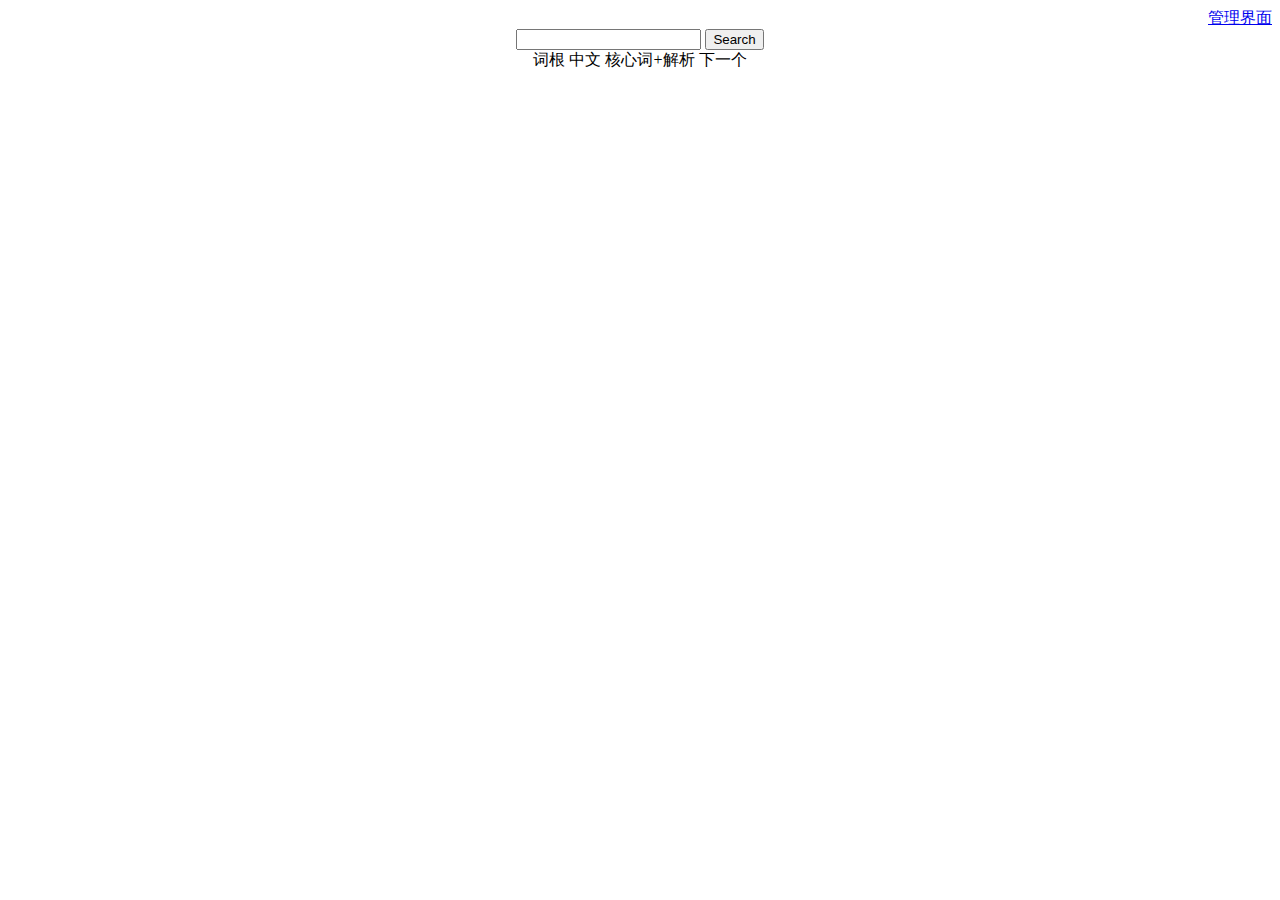
<file: 词汇/english/src/main/resources/templates/index.html>
<!DOCTYPE html>
<html xmlns:th="http://www.thymeleaf.org">
<head>
    <title>词汇</title>
    <link th:href="@{/css/main.css}" rel="stylesheet"/>
    <link th:href="@{/webjars/bootstrap/3.3.7/css/bootstrap.min.css}" rel="stylesheet"/>
</head>
<body>
<div align="center">
    <div align="right">
        <a href="javascript:open('/admin')">管理界面</a>
    </div>
    <div align="center">
        <input type="text" id="searchWord" class='input-medium'>
        <button type='button' class='btn btn-default' id="search" >Search</button>
    </div>
    <div id="headDiv" align="center">
        <span id="rootSpan">词根</span>
        <span id="chineseSpan">中文</span>
        <span id="coreWordSpan">核心词+解析</span>
        <span id="nextSpan">下一个</span>

    </div>
    <div id="word"></div>
    <div id="root" class="wordExplain"></div>
    <div id="coreWord" class="wordExplain"></div>
    <div id="note" class="wordExplain"></div>
    <div id="chinese" class="wordExplain"></div>
    <div id="sentence" class="wordExplain"></div>
</div>
<div>
    <table class="table table-striped table-hover wordExplain" id="rootTable"  style="display: none">
        <thead  align="center">
        <tr>
            <td width="25%">word</td>
            <td>chinese</td>
        </tr>
        </thead>
        <tbody id="wordtbody" align="left">

        </tbody>
    </table>
</div>
</body>
<div th:include="/footer_js::footer"></div>
<script th:src="@{/js/word.js}"></script>
</html>
</file>
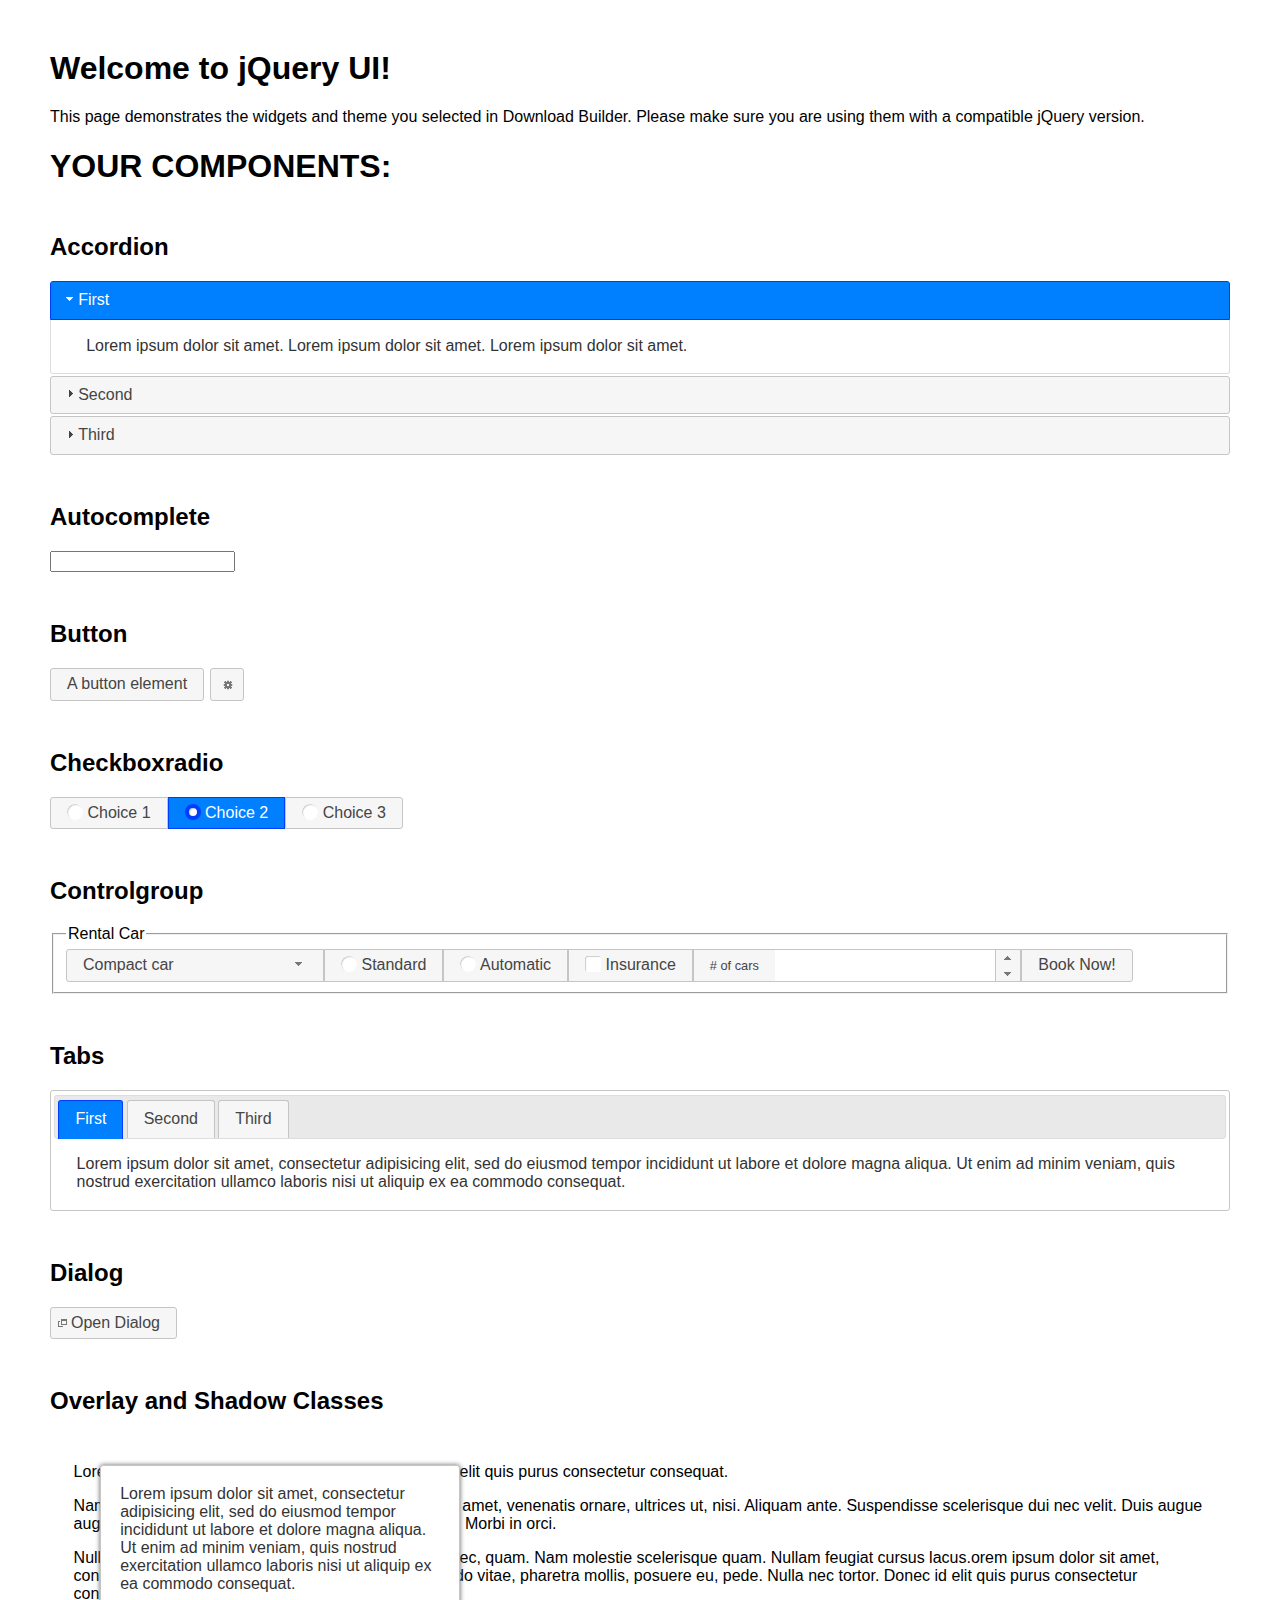
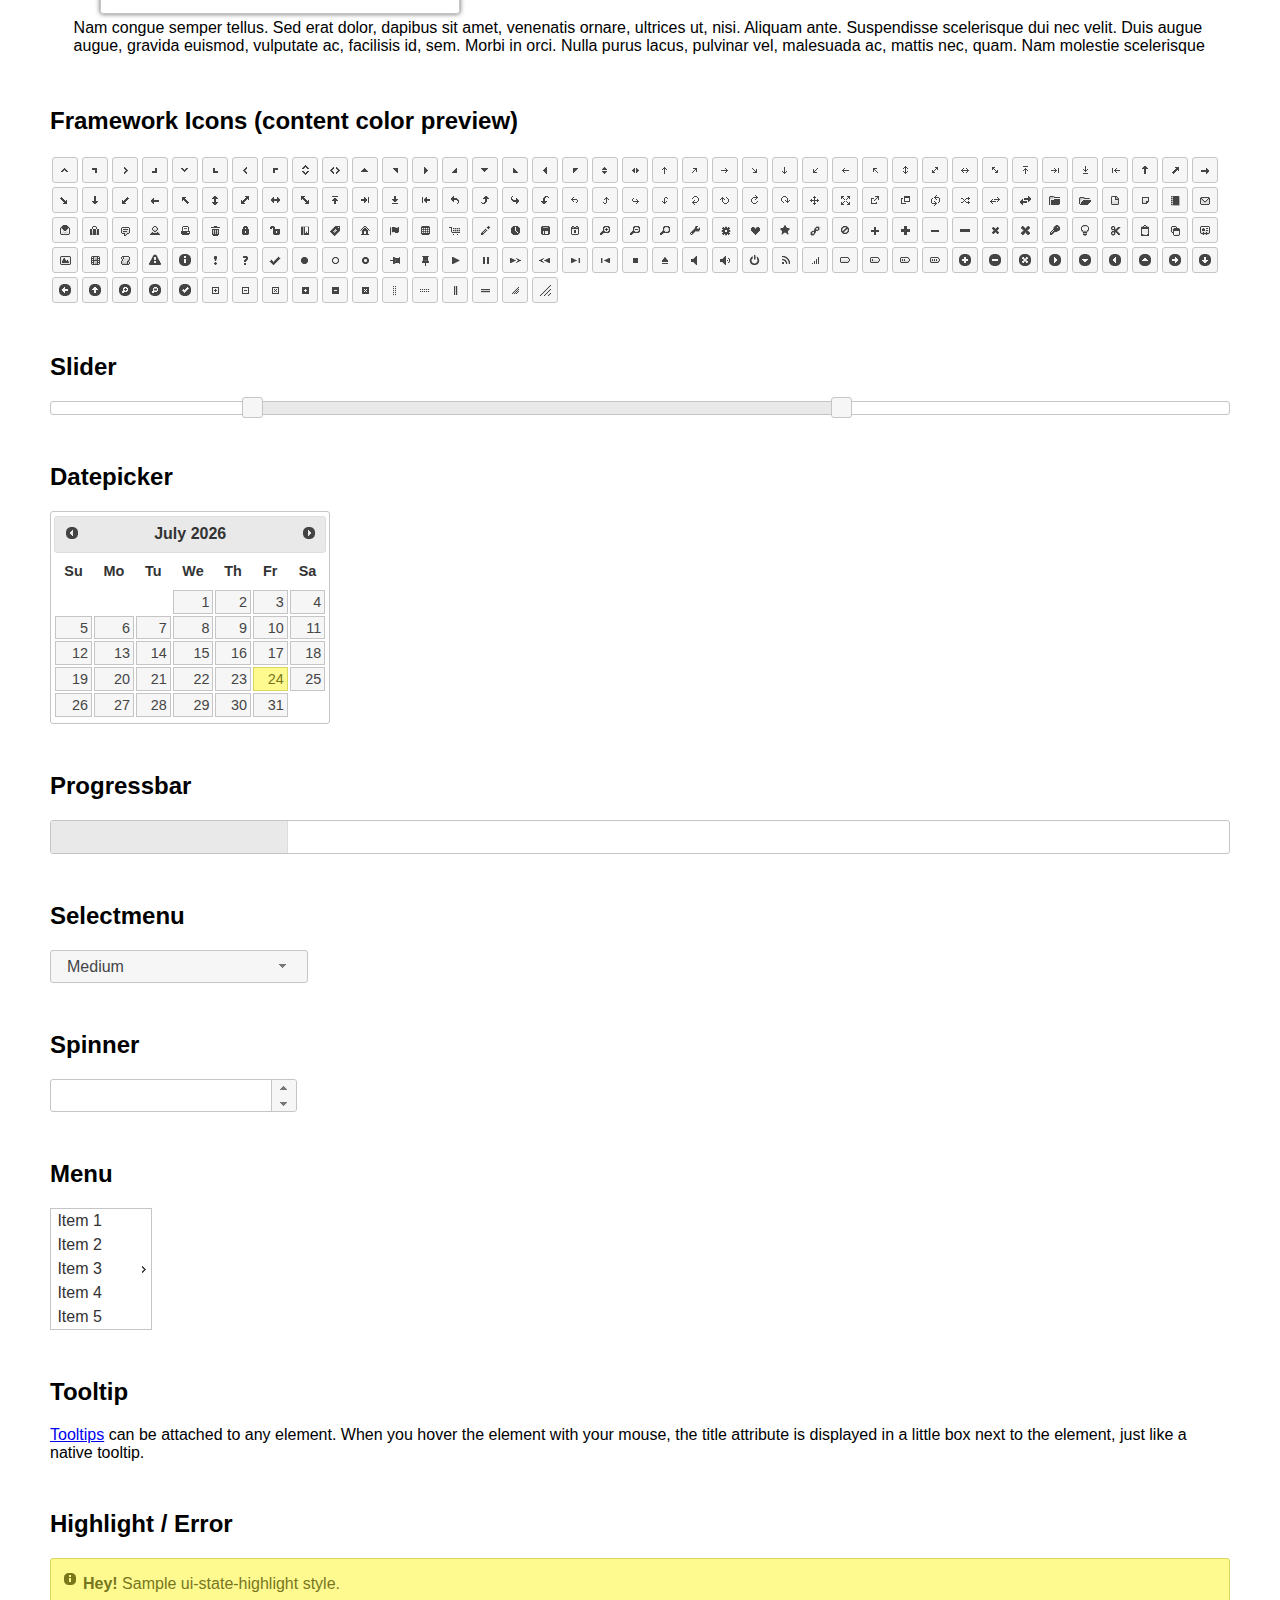
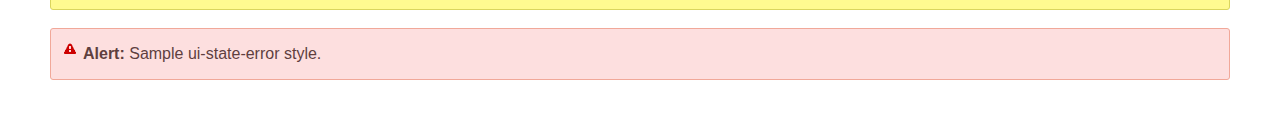
<file: 词汇/english/src/main/resources/static/js/jquery-ui-1.12.1/index.html>
<!doctype html>
<html lang="us">
<head>
	<meta charset="utf-8">
	<title>jQuery UI Example Page</title>
	<link href="jquery-ui.css" rel="stylesheet">
	<style>
	body{
		font-family: "Trebuchet MS", sans-serif;
		margin: 50px;
	}
	.demoHeaders {
		margin-top: 2em;
	}
	#dialog-link {
		padding: .4em 1em .4em 20px;
		text-decoration: none;
		position: relative;
	}
	#dialog-link span.ui-icon {
		margin: 0 5px 0 0;
		position: absolute;
		left: .2em;
		top: 50%;
		margin-top: -8px;
	}
	#icons {
		margin: 0;
		padding: 0;
	}
	#icons li {
		margin: 2px;
		position: relative;
		padding: 4px 0;
		cursor: pointer;
		float: left;
		list-style: none;
	}
	#icons span.ui-icon {
		float: left;
		margin: 0 4px;
	}
	.fakewindowcontain .ui-widget-overlay {
		position: absolute;
	}
	select {
		width: 200px;
	}
	</style>
</head>
<body>

<h1>Welcome to jQuery UI!</h1>

<div class="ui-widget">
	<p>This page demonstrates the widgets and theme you selected in Download Builder. Please make sure you are using them with a compatible jQuery version.</p>
</div>

<h1>YOUR COMPONENTS:</h1>


<!-- Accordion -->
<h2 class="demoHeaders">Accordion</h2>
<div id="accordion">
	<h3>First</h3>
	<div>Lorem ipsum dolor sit amet. Lorem ipsum dolor sit amet. Lorem ipsum dolor sit amet.</div>
	<h3>Second</h3>
	<div>Phasellus mattis tincidunt nibh.</div>
	<h3>Third</h3>
	<div>Nam dui erat, auctor a, dignissim quis.</div>
</div>



<!-- Autocomplete -->
<h2 class="demoHeaders">Autocomplete</h2>
<div>
	<input id="autocomplete" title="type &quot;a&quot;">
</div>



<!-- Button -->
<h2 class="demoHeaders">Button</h2>
<button id="button">A button element</button>
<button id="button-icon">An icon-only button</button>



<!-- Checkboxradio -->
<h2 class="demoHeaders">Checkboxradio</h2>
<form style="margin-top: 1em;">
	<div id="radioset">
		<input type="radio" id="radio1" name="radio"><label for="radio1">Choice 1</label>
		<input type="radio" id="radio2" name="radio" checked="checked"><label for="radio2">Choice 2</label>
		<input type="radio" id="radio3" name="radio"><label for="radio3">Choice 3</label>
	</div>
</form>



<!-- Controlgroup -->
<h2 class="demoHeaders">Controlgroup</h2>
<fieldset>
	<legend>Rental Car</legend>
	<div id="controlgroup">
		<select id="car-type">
			<option>Compact car</option>
			<option>Midsize car</option>
			<option>Full size car</option>
			<option>SUV</option>
			<option>Luxury</option>
			<option>Truck</option>
			<option>Van</option>
		</select>
		<label for="transmission-standard">Standard</label>
		<input type="radio" name="transmission" id="transmission-standard">
		<label for="transmission-automatic">Automatic</label>
		<input type="radio" name="transmission" id="transmission-automatic">
		<label for="insurance">Insurance</label>
		<input type="checkbox" name="insurance" id="insurance">
		<label for="horizontal-spinner" class="ui-controlgroup-label"># of cars</label>
		<input id="horizontal-spinner" class="ui-spinner-input">
		<button>Book Now!</button>
	</div>
</fieldset>



<!-- Tabs -->
<h2 class="demoHeaders">Tabs</h2>
<div id="tabs">
	<ul>
		<li><a href="#tabs-1">First</a></li>
		<li><a href="#tabs-2">Second</a></li>
		<li><a href="#tabs-3">Third</a></li>
	</ul>
	<div id="tabs-1">Lorem ipsum dolor sit amet, consectetur adipisicing elit, sed do eiusmod tempor incididunt ut labore et dolore magna aliqua. Ut enim ad minim veniam, quis nostrud exercitation ullamco laboris nisi ut aliquip ex ea commodo consequat.</div>
	<div id="tabs-2">Phasellus mattis tincidunt nibh. Cras orci urna, blandit id, pretium vel, aliquet ornare, felis. Maecenas scelerisque sem non nisl. Fusce sed lorem in enim dictum bibendum.</div>
	<div id="tabs-3">Nam dui erat, auctor a, dignissim quis, sollicitudin eu, felis. Pellentesque nisi urna, interdum eget, sagittis et, consequat vestibulum, lacus. Mauris porttitor ullamcorper augue.</div>
</div>



<h2 class="demoHeaders">Dialog</h2>
<p>
	<button id="dialog-link" class="ui-button ui-corner-all ui-widget">
		<span class="ui-icon ui-icon-newwin"></span>Open Dialog
	</button>
</p>

<h2 class="demoHeaders">Overlay and Shadow Classes</h2>
<div style="position: relative; width: 96%; height: 200px; padding:1% 2%; overflow:hidden;" class="fakewindowcontain">
	<p>Lorem ipsum dolor sit amet,  Nulla nec tortor. Donec id elit quis purus consectetur consequat. </p><p>Nam congue semper tellus. Sed erat dolor, dapibus sit amet, venenatis ornare, ultrices ut, nisi. Aliquam ante. Suspendisse scelerisque dui nec velit. Duis augue augue, gravida euismod, vulputate ac, facilisis id, sem. Morbi in orci. </p><p>Nulla purus lacus, pulvinar vel, malesuada ac, mattis nec, quam. Nam molestie scelerisque quam. Nullam feugiat cursus lacus.orem ipsum dolor sit amet, consectetur adipiscing elit. Donec libero risus, commodo vitae, pharetra mollis, posuere eu, pede. Nulla nec tortor. Donec id elit quis purus consectetur consequat. </p><p>Nam congue semper tellus. Sed erat dolor, dapibus sit amet, venenatis ornare, ultrices ut, nisi. Aliquam ante. Suspendisse scelerisque dui nec velit. Duis augue augue, gravida euismod, vulputate ac, facilisis id, sem. Morbi in orci. Nulla purus lacus, pulvinar vel, malesuada ac, mattis nec, quam. Nam molestie scelerisque quam. </p><p>Nullam feugiat cursus lacus.orem ipsum dolor sit amet, consectetur adipiscing elit. Donec libero risus, commodo vitae, pharetra mollis, posuere eu, pede. Nulla nec tortor. Donec id elit quis purus consectetur consequat. Nam congue semper tellus. Sed erat dolor, dapibus sit amet, venenatis ornare, ultrices ut, nisi. Aliquam ante. </p><p>Suspendisse scelerisque dui nec velit. Duis augue augue, gravida euismod, vulputate ac, facilisis id, sem. Morbi in orci. Nulla purus lacus, pulvinar vel, malesuada ac, mattis nec, quam. Nam molestie scelerisque quam. Nullam feugiat cursus lacus.orem ipsum dolor sit amet, consectetur adipiscing elit. Donec libero risus, commodo vitae, pharetra mollis, posuere eu, pede. Nulla nec tortor. Donec id elit quis purus consectetur consequat. Nam congue semper tellus. Sed erat dolor, dapibus sit amet, venenatis ornare, ultrices ut, nisi. </p>

	<!-- ui-dialog -->
	<div class="ui-widget-overlay ui-front"></div>
	<div style="position: absolute; width: 320px; left: 50px; top: 30px; padding: 1.2em" class="ui-widget ui-front ui-widget-content ui-corner-all ui-widget-shadow">
		Lorem ipsum dolor sit amet, consectetur adipisicing elit, sed do eiusmod tempor incididunt ut labore et dolore magna aliqua. Ut enim ad minim veniam, quis nostrud exercitation ullamco laboris nisi ut aliquip ex ea commodo consequat.
	</div>

</div>

<!-- ui-dialog -->
<div id="dialog" title="Dialog Title">
	<p>Lorem ipsum dolor sit amet, consectetur adipisicing elit, sed do eiusmod tempor incididunt ut labore et dolore magna aliqua. Ut enim ad minim veniam, quis nostrud exercitation ullamco laboris nisi ut aliquip ex ea commodo consequat.</p>
</div>



<h2 class="demoHeaders">Framework Icons (content color preview)</h2>
<ul id="icons" class="ui-widget ui-helper-clearfix">
	<li class="ui-state-default ui-corner-all" title=".ui-icon-caret-1-n"><span class="ui-icon ui-icon-caret-1-n"></span></li>
	<li class="ui-state-default ui-corner-all" title=".ui-icon-caret-1-ne"><span class="ui-icon ui-icon-caret-1-ne"></span></li>
	<li class="ui-state-default ui-corner-all" title=".ui-icon-caret-1-e"><span class="ui-icon ui-icon-caret-1-e"></span></li>
	<li class="ui-state-default ui-corner-all" title=".ui-icon-caret-1-se"><span class="ui-icon ui-icon-caret-1-se"></span></li>
	<li class="ui-state-default ui-corner-all" title=".ui-icon-caret-1-s"><span class="ui-icon ui-icon-caret-1-s"></span></li>
	<li class="ui-state-default ui-corner-all" title=".ui-icon-caret-1-sw"><span class="ui-icon ui-icon-caret-1-sw"></span></li>
	<li class="ui-state-default ui-corner-all" title=".ui-icon-caret-1-w"><span class="ui-icon ui-icon-caret-1-w"></span></li>
	<li class="ui-state-default ui-corner-all" title=".ui-icon-caret-1-nw"><span class="ui-icon ui-icon-caret-1-nw"></span></li>
	<li class="ui-state-default ui-corner-all" title=".ui-icon-caret-2-n-s"><span class="ui-icon ui-icon-caret-2-n-s"></span></li>
	<li class="ui-state-default ui-corner-all" title=".ui-icon-caret-2-e-w"><span class="ui-icon ui-icon-caret-2-e-w"></span></li>
	<li class="ui-state-default ui-corner-all" title=".ui-icon-triangle-1-n"><span class="ui-icon ui-icon-triangle-1-n"></span></li>
	<li class="ui-state-default ui-corner-all" title=".ui-icon-triangle-1-ne"><span class="ui-icon ui-icon-triangle-1-ne"></span></li>
	<li class="ui-state-default ui-corner-all" title=".ui-icon-triangle-1-e"><span class="ui-icon ui-icon-triangle-1-e"></span></li>
	<li class="ui-state-default ui-corner-all" title=".ui-icon-triangle-1-se"><span class="ui-icon ui-icon-triangle-1-se"></span></li>
	<li class="ui-state-default ui-corner-all" title=".ui-icon-triangle-1-s"><span class="ui-icon ui-icon-triangle-1-s"></span></li>
	<li class="ui-state-default ui-corner-all" title=".ui-icon-triangle-1-sw"><span class="ui-icon ui-icon-triangle-1-sw"></span></li>
	<li class="ui-state-default ui-corner-all" title=".ui-icon-triangle-1-w"><span class="ui-icon ui-icon-triangle-1-w"></span></li>
	<li class="ui-state-default ui-corner-all" title=".ui-icon-triangle-1-nw"><span class="ui-icon ui-icon-triangle-1-nw"></span></li>
	<li class="ui-state-default ui-corner-all" title=".ui-icon-triangle-2-n-s"><span class="ui-icon ui-icon-triangle-2-n-s"></span></li>
	<li class="ui-state-default ui-corner-all" title=".ui-icon-triangle-2-e-w"><span class="ui-icon ui-icon-triangle-2-e-w"></span></li>
	<li class="ui-state-default ui-corner-all" title=".ui-icon-arrow-1-n"><span class="ui-icon ui-icon-arrow-1-n"></span></li>
	<li class="ui-state-default ui-corner-all" title=".ui-icon-arrow-1-ne"><span class="ui-icon ui-icon-arrow-1-ne"></span></li>
	<li class="ui-state-default ui-corner-all" title=".ui-icon-arrow-1-e"><span class="ui-icon ui-icon-arrow-1-e"></span></li>
	<li class="ui-state-default ui-corner-all" title=".ui-icon-arrow-1-se"><span class="ui-icon ui-icon-arrow-1-se"></span></li>
	<li class="ui-state-default ui-corner-all" title=".ui-icon-arrow-1-s"><span class="ui-icon ui-icon-arrow-1-s"></span></li>
	<li class="ui-state-default ui-corner-all" title=".ui-icon-arrow-1-sw"><span class="ui-icon ui-icon-arrow-1-sw"></span></li>
	<li class="ui-state-default ui-corner-all" title=".ui-icon-arrow-1-w"><span class="ui-icon ui-icon-arrow-1-w"></span></li>
	<li class="ui-state-default ui-corner-all" title=".ui-icon-arrow-1-nw"><span class="ui-icon ui-icon-arrow-1-nw"></span></li>
	<li class="ui-state-default ui-corner-all" title=".ui-icon-arrow-2-n-s"><span class="ui-icon ui-icon-arrow-2-n-s"></span></li>
	<li class="ui-state-default ui-corner-all" title=".ui-icon-arrow-2-ne-sw"><span class="ui-icon ui-icon-arrow-2-ne-sw"></span></li>
	<li class="ui-state-default ui-corner-all" title=".ui-icon-arrow-2-e-w"><span class="ui-icon ui-icon-arrow-2-e-w"></span></li>
	<li class="ui-state-default ui-corner-all" title=".ui-icon-arrow-2-se-nw"><span class="ui-icon ui-icon-arrow-2-se-nw"></span></li>
	<li class="ui-state-default ui-corner-all" title=".ui-icon-arrowstop-1-n"><span class="ui-icon ui-icon-arrowstop-1-n"></span></li>
	<li class="ui-state-default ui-corner-all" title=".ui-icon-arrowstop-1-e"><span class="ui-icon ui-icon-arrowstop-1-e"></span></li>
	<li class="ui-state-default ui-corner-all" title=".ui-icon-arrowstop-1-s"><span class="ui-icon ui-icon-arrowstop-1-s"></span></li>
	<li class="ui-state-default ui-corner-all" title=".ui-icon-arrowstop-1-w"><span class="ui-icon ui-icon-arrowstop-1-w"></span></li>
	<li class="ui-state-default ui-corner-all" title=".ui-icon-arrowthick-1-n"><span class="ui-icon ui-icon-arrowthick-1-n"></span></li>
	<li class="ui-state-default ui-corner-all" title=".ui-icon-arrowthick-1-ne"><span class="ui-icon ui-icon-arrowthick-1-ne"></span></li>
	<li class="ui-state-default ui-corner-all" title=".ui-icon-arrowthick-1-e"><span class="ui-icon ui-icon-arrowthick-1-e"></span></li>
	<li class="ui-state-default ui-corner-all" title=".ui-icon-arrowthick-1-se"><span class="ui-icon ui-icon-arrowthick-1-se"></span></li>
	<li class="ui-state-default ui-corner-all" title=".ui-icon-arrowthick-1-s"><span class="ui-icon ui-icon-arrowthick-1-s"></span></li>
	<li class="ui-state-default ui-corner-all" title=".ui-icon-arrowthick-1-sw"><span class="ui-icon ui-icon-arrowthick-1-sw"></span></li>
	<li class="ui-state-default ui-corner-all" title=".ui-icon-arrowthick-1-w"><span class="ui-icon ui-icon-arrowthick-1-w"></span></li>
	<li class="ui-state-default ui-corner-all" title=".ui-icon-arrowthick-1-nw"><span class="ui-icon ui-icon-arrowthick-1-nw"></span></li>
	<li class="ui-state-default ui-corner-all" title=".ui-icon-arrowthick-2-n-s"><span class="ui-icon ui-icon-arrowthick-2-n-s"></span></li>
	<li class="ui-state-default ui-corner-all" title=".ui-icon-arrowthick-2-ne-sw"><span class="ui-icon ui-icon-arrowthick-2-ne-sw"></span></li>
	<li class="ui-state-default ui-corner-all" title=".ui-icon-arrowthick-2-e-w"><span class="ui-icon ui-icon-arrowthick-2-e-w"></span></li>
	<li class="ui-state-default ui-corner-all" title=".ui-icon-arrowthick-2-se-nw"><span class="ui-icon ui-icon-arrowthick-2-se-nw"></span></li>
	<li class="ui-state-default ui-corner-all" title=".ui-icon-arrowthickstop-1-n"><span class="ui-icon ui-icon-arrowthickstop-1-n"></span></li>
	<li class="ui-state-default ui-corner-all" title=".ui-icon-arrowthickstop-1-e"><span class="ui-icon ui-icon-arrowthickstop-1-e"></span></li>
	<li class="ui-state-default ui-corner-all" title=".ui-icon-arrowthickstop-1-s"><span class="ui-icon ui-icon-arrowthickstop-1-s"></span></li>
	<li class="ui-state-default ui-corner-all" title=".ui-icon-arrowthickstop-1-w"><span class="ui-icon ui-icon-arrowthickstop-1-w"></span></li>
	<li class="ui-state-default ui-corner-all" title=".ui-icon-arrowreturnthick-1-w"><span class="ui-icon ui-icon-arrowreturnthick-1-w"></span></li>
	<li class="ui-state-default ui-corner-all" title=".ui-icon-arrowreturnthick-1-n"><span class="ui-icon ui-icon-arrowreturnthick-1-n"></span></li>
	<li class="ui-state-default ui-corner-all" title=".ui-icon-arrowreturnthick-1-e"><span class="ui-icon ui-icon-arrowreturnthick-1-e"></span></li>
	<li class="ui-state-default ui-corner-all" title=".ui-icon-arrowreturnthick-1-s"><span class="ui-icon ui-icon-arrowreturnthick-1-s"></span></li>
	<li class="ui-state-default ui-corner-all" title=".ui-icon-arrowreturn-1-w"><span class="ui-icon ui-icon-arrowreturn-1-w"></span></li>
	<li class="ui-state-default ui-corner-all" title=".ui-icon-arrowreturn-1-n"><span class="ui-icon ui-icon-arrowreturn-1-n"></span></li>
	<li class="ui-state-default ui-corner-all" title=".ui-icon-arrowreturn-1-e"><span class="ui-icon ui-icon-arrowreturn-1-e"></span></li>
	<li class="ui-state-default ui-corner-all" title=".ui-icon-arrowreturn-1-s"><span class="ui-icon ui-icon-arrowreturn-1-s"></span></li>
	<li class="ui-state-default ui-corner-all" title=".ui-icon-arrowrefresh-1-w"><span class="ui-icon ui-icon-arrowrefresh-1-w"></span></li>
	<li class="ui-state-default ui-corner-all" title=".ui-icon-arrowrefresh-1-n"><span class="ui-icon ui-icon-arrowrefresh-1-n"></span></li>
	<li class="ui-state-default ui-corner-all" title=".ui-icon-arrowrefresh-1-e"><span class="ui-icon ui-icon-arrowrefresh-1-e"></span></li>
	<li class="ui-state-default ui-corner-all" title=".ui-icon-arrowrefresh-1-s"><span class="ui-icon ui-icon-arrowrefresh-1-s"></span></li>
	<li class="ui-state-default ui-corner-all" title=".ui-icon-arrow-4"><span class="ui-icon ui-icon-arrow-4"></span></li>
	<li class="ui-state-default ui-corner-all" title=".ui-icon-arrow-4-diag"><span class="ui-icon ui-icon-arrow-4-diag"></span></li>
	<li class="ui-state-default ui-corner-all" title=".ui-icon-extlink"><span class="ui-icon ui-icon-extlink"></span></li>
	<li class="ui-state-default ui-corner-all" title=".ui-icon-newwin"><span class="ui-icon ui-icon-newwin"></span></li>
	<li class="ui-state-default ui-corner-all" title=".ui-icon-refresh"><span class="ui-icon ui-icon-refresh"></span></li>
	<li class="ui-state-default ui-corner-all" title=".ui-icon-shuffle"><span class="ui-icon ui-icon-shuffle"></span></li>
	<li class="ui-state-default ui-corner-all" title=".ui-icon-transfer-e-w"><span class="ui-icon ui-icon-transfer-e-w"></span></li>
	<li class="ui-state-default ui-corner-all" title=".ui-icon-transferthick-e-w"><span class="ui-icon ui-icon-transferthick-e-w"></span></li>
	<li class="ui-state-default ui-corner-all" title=".ui-icon-folder-collapsed"><span class="ui-icon ui-icon-folder-collapsed"></span></li>
	<li class="ui-state-default ui-corner-all" title=".ui-icon-folder-open"><span class="ui-icon ui-icon-folder-open"></span></li>
	<li class="ui-state-default ui-corner-all" title=".ui-icon-document"><span class="ui-icon ui-icon-document"></span></li>
	<li class="ui-state-default ui-corner-all" title=".ui-icon-document-b"><span class="ui-icon ui-icon-document-b"></span></li>
	<li class="ui-state-default ui-corner-all" title=".ui-icon-note"><span class="ui-icon ui-icon-note"></span></li>
	<li class="ui-state-default ui-corner-all" title=".ui-icon-mail-closed"><span class="ui-icon ui-icon-mail-closed"></span></li>
	<li class="ui-state-default ui-corner-all" title=".ui-icon-mail-open"><span class="ui-icon ui-icon-mail-open"></span></li>
	<li class="ui-state-default ui-corner-all" title=".ui-icon-suitcase"><span class="ui-icon ui-icon-suitcase"></span></li>
	<li class="ui-state-default ui-corner-all" title=".ui-icon-comment"><span class="ui-icon ui-icon-comment"></span></li>
	<li class="ui-state-default ui-corner-all" title=".ui-icon-person"><span class="ui-icon ui-icon-person"></span></li>
	<li class="ui-state-default ui-corner-all" title=".ui-icon-print"><span class="ui-icon ui-icon-print"></span></li>
	<li class="ui-state-default ui-corner-all" title=".ui-icon-trash"><span class="ui-icon ui-icon-trash"></span></li>
	<li class="ui-state-default ui-corner-all" title=".ui-icon-locked"><span class="ui-icon ui-icon-locked"></span></li>
	<li class="ui-state-default ui-corner-all" title=".ui-icon-unlocked"><span class="ui-icon ui-icon-unlocked"></span></li>
	<li class="ui-state-default ui-corner-all" title=".ui-icon-bookmark"><span class="ui-icon ui-icon-bookmark"></span></li>
	<li class="ui-state-default ui-corner-all" title=".ui-icon-tag"><span class="ui-icon ui-icon-tag"></span></li>
	<li class="ui-state-default ui-corner-all" title=".ui-icon-home"><span class="ui-icon ui-icon-home"></span></li>
	<li class="ui-state-default ui-corner-all" title=".ui-icon-flag"><span class="ui-icon ui-icon-flag"></span></li>
	<li class="ui-state-default ui-corner-all" title=".ui-icon-calculator"><span class="ui-icon ui-icon-calculator"></span></li>
	<li class="ui-state-default ui-corner-all" title=".ui-icon-cart"><span class="ui-icon ui-icon-cart"></span></li>
	<li class="ui-state-default ui-corner-all" title=".ui-icon-pencil"><span class="ui-icon ui-icon-pencil"></span></li>
	<li class="ui-state-default ui-corner-all" title=".ui-icon-clock"><span class="ui-icon ui-icon-clock"></span></li>
	<li class="ui-state-default ui-corner-all" title=".ui-icon-disk"><span class="ui-icon ui-icon-disk"></span></li>
	<li class="ui-state-default ui-corner-all" title=".ui-icon-calendar"><span class="ui-icon ui-icon-calendar"></span></li>
	<li class="ui-state-default ui-corner-all" title=".ui-icon-zoomin"><span class="ui-icon ui-icon-zoomin"></span></li>
	<li class="ui-state-default ui-corner-all" title=".ui-icon-zoomout"><span class="ui-icon ui-icon-zoomout"></span></li>
	<li class="ui-state-default ui-corner-all" title=".ui-icon-search"><span class="ui-icon ui-icon-search"></span></li>
	<li class="ui-state-default ui-corner-all" title=".ui-icon-wrench"><span class="ui-icon ui-icon-wrench"></span></li>
	<li class="ui-state-default ui-corner-all" title=".ui-icon-gear"><span class="ui-icon ui-icon-gear"></span></li>
	<li class="ui-state-default ui-corner-all" title=".ui-icon-heart"><span class="ui-icon ui-icon-heart"></span></li>
	<li class="ui-state-default ui-corner-all" title=".ui-icon-star"><span class="ui-icon ui-icon-star"></span></li>
	<li class="ui-state-default ui-corner-all" title=".ui-icon-link"><span class="ui-icon ui-icon-link"></span></li>
	<li class="ui-state-default ui-corner-all" title=".ui-icon-cancel"><span class="ui-icon ui-icon-cancel"></span></li>
	<li class="ui-state-default ui-corner-all" title=".ui-icon-plus"><span class="ui-icon ui-icon-plus"></span></li>
	<li class="ui-state-default ui-corner-all" title=".ui-icon-plusthick"><span class="ui-icon ui-icon-plusthick"></span></li>
	<li class="ui-state-default ui-corner-all" title=".ui-icon-minus"><span class="ui-icon ui-icon-minus"></span></li>
	<li class="ui-state-default ui-corner-all" title=".ui-icon-minusthick"><span class="ui-icon ui-icon-minusthick"></span></li>
	<li class="ui-state-default ui-corner-all" title=".ui-icon-close"><span class="ui-icon ui-icon-close"></span></li>
	<li class="ui-state-default ui-corner-all" title=".ui-icon-closethick"><span class="ui-icon ui-icon-closethick"></span></li>
	<li class="ui-state-default ui-corner-all" title=".ui-icon-key"><span class="ui-icon ui-icon-key"></span></li>
	<li class="ui-state-default ui-corner-all" title=".ui-icon-lightbulb"><span class="ui-icon ui-icon-lightbulb"></span></li>
	<li class="ui-state-default ui-corner-all" title=".ui-icon-scissors"><span class="ui-icon ui-icon-scissors"></span></li>
	<li class="ui-state-default ui-corner-all" title=".ui-icon-clipboard"><span class="ui-icon ui-icon-clipboard"></span></li>
	<li class="ui-state-default ui-corner-all" title=".ui-icon-copy"><span class="ui-icon ui-icon-copy"></span></li>
	<li class="ui-state-default ui-corner-all" title=".ui-icon-contact"><span class="ui-icon ui-icon-contact"></span></li>
	<li class="ui-state-default ui-corner-all" title=".ui-icon-image"><span class="ui-icon ui-icon-image"></span></li>
	<li class="ui-state-default ui-corner-all" title=".ui-icon-video"><span class="ui-icon ui-icon-video"></span></li>
	<li class="ui-state-default ui-corner-all" title=".ui-icon-script"><span class="ui-icon ui-icon-script"></span></li>
	<li class="ui-state-default ui-corner-all" title=".ui-icon-alert"><span class="ui-icon ui-icon-alert"></span></li>
	<li class="ui-state-default ui-corner-all" title=".ui-icon-info"><span class="ui-icon ui-icon-info"></span></li>
	<li class="ui-state-default ui-corner-all" title=".ui-icon-notice"><span class="ui-icon ui-icon-notice"></span></li>
	<li class="ui-state-default ui-corner-all" title=".ui-icon-help"><span class="ui-icon ui-icon-help"></span></li>
	<li class="ui-state-default ui-corner-all" title=".ui-icon-check"><span class="ui-icon ui-icon-check"></span></li>
	<li class="ui-state-default ui-corner-all" title=".ui-icon-bullet"><span class="ui-icon ui-icon-bullet"></span></li>
	<li class="ui-state-default ui-corner-all" title=".ui-icon-radio-off"><span class="ui-icon ui-icon-radio-off"></span></li>
	<li class="ui-state-default ui-corner-all" title=".ui-icon-radio-on"><span class="ui-icon ui-icon-radio-on"></span></li>
	<li class="ui-state-default ui-corner-all" title=".ui-icon-pin-w"><span class="ui-icon ui-icon-pin-w"></span></li>
	<li class="ui-state-default ui-corner-all" title=".ui-icon-pin-s"><span class="ui-icon ui-icon-pin-s"></span></li>
	<li class="ui-state-default ui-corner-all" title=".ui-icon-play"><span class="ui-icon ui-icon-play"></span></li>
	<li class="ui-state-default ui-corner-all" title=".ui-icon-pause"><span class="ui-icon ui-icon-pause"></span></li>
	<li class="ui-state-default ui-corner-all" title=".ui-icon-seek-next"><span class="ui-icon ui-icon-seek-next"></span></li>
	<li class="ui-state-default ui-corner-all" title=".ui-icon-seek-prev"><span class="ui-icon ui-icon-seek-prev"></span></li>
	<li class="ui-state-default ui-corner-all" title=".ui-icon-seek-end"><span class="ui-icon ui-icon-seek-end"></span></li>
	<li class="ui-state-default ui-corner-all" title=".ui-icon-seek-first"><span class="ui-icon ui-icon-seek-first"></span></li>
	<li class="ui-state-default ui-corner-all" title=".ui-icon-stop"><span class="ui-icon ui-icon-stop"></span></li>
	<li class="ui-state-default ui-corner-all" title=".ui-icon-eject"><span class="ui-icon ui-icon-eject"></span></li>
	<li class="ui-state-default ui-corner-all" title=".ui-icon-volume-off"><span class="ui-icon ui-icon-volume-off"></span></li>
	<li class="ui-state-default ui-corner-all" title=".ui-icon-volume-on"><span class="ui-icon ui-icon-volume-on"></span></li>
	<li class="ui-state-default ui-corner-all" title=".ui-icon-power"><span class="ui-icon ui-icon-power"></span></li>
	<li class="ui-state-default ui-corner-all" title=".ui-icon-signal-diag"><span class="ui-icon ui-icon-signal-diag"></span></li>
	<li class="ui-state-default ui-corner-all" title=".ui-icon-signal"><span class="ui-icon ui-icon-signal"></span></li>
	<li class="ui-state-default ui-corner-all" title=".ui-icon-battery-0"><span class="ui-icon ui-icon-battery-0"></span></li>
	<li class="ui-state-default ui-corner-all" title=".ui-icon-battery-1"><span class="ui-icon ui-icon-battery-1"></span></li>
	<li class="ui-state-default ui-corner-all" title=".ui-icon-battery-2"><span class="ui-icon ui-icon-battery-2"></span></li>
	<li class="ui-state-default ui-corner-all" title=".ui-icon-battery-3"><span class="ui-icon ui-icon-battery-3"></span></li>
	<li class="ui-state-default ui-corner-all" title=".ui-icon-circle-plus"><span class="ui-icon ui-icon-circle-plus"></span></li>
	<li class="ui-state-default ui-corner-all" title=".ui-icon-circle-minus"><span class="ui-icon ui-icon-circle-minus"></span></li>
	<li class="ui-state-default ui-corner-all" title=".ui-icon-circle-close"><span class="ui-icon ui-icon-circle-close"></span></li>
	<li class="ui-state-default ui-corner-all" title=".ui-icon-circle-triangle-e"><span class="ui-icon ui-icon-circle-triangle-e"></span></li>
	<li class="ui-state-default ui-corner-all" title=".ui-icon-circle-triangle-s"><span class="ui-icon ui-icon-circle-triangle-s"></span></li>
	<li class="ui-state-default ui-corner-all" title=".ui-icon-circle-triangle-w"><span class="ui-icon ui-icon-circle-triangle-w"></span></li>
	<li class="ui-state-default ui-corner-all" title=".ui-icon-circle-triangle-n"><span class="ui-icon ui-icon-circle-triangle-n"></span></li>
	<li class="ui-state-default ui-corner-all" title=".ui-icon-circle-arrow-e"><span class="ui-icon ui-icon-circle-arrow-e"></span></li>
	<li class="ui-state-default ui-corner-all" title=".ui-icon-circle-arrow-s"><span class="ui-icon ui-icon-circle-arrow-s"></span></li>
	<li class="ui-state-default ui-corner-all" title=".ui-icon-circle-arrow-w"><span class="ui-icon ui-icon-circle-arrow-w"></span></li>
	<li class="ui-state-default ui-corner-all" title=".ui-icon-circle-arrow-n"><span class="ui-icon ui-icon-circle-arrow-n"></span></li>
	<li class="ui-state-default ui-corner-all" title=".ui-icon-circle-zoomin"><span class="ui-icon ui-icon-circle-zoomin"></span></li>
	<li class="ui-state-default ui-corner-all" title=".ui-icon-circle-zoomout"><span class="ui-icon ui-icon-circle-zoomout"></span></li>
	<li class="ui-state-default ui-corner-all" title=".ui-icon-circle-check"><span class="ui-icon ui-icon-circle-check"></span></li>
	<li class="ui-state-default ui-corner-all" title=".ui-icon-circlesmall-plus"><span class="ui-icon ui-icon-circlesmall-plus"></span></li>
	<li class="ui-state-default ui-corner-all" title=".ui-icon-circlesmall-minus"><span class="ui-icon ui-icon-circlesmall-minus"></span></li>
	<li class="ui-state-default ui-corner-all" title=".ui-icon-circlesmall-close"><span class="ui-icon ui-icon-circlesmall-close"></span></li>
	<li class="ui-state-default ui-corner-all" title=".ui-icon-squaresmall-plus"><span class="ui-icon ui-icon-squaresmall-plus"></span></li>
	<li class="ui-state-default ui-corner-all" title=".ui-icon-squaresmall-minus"><span class="ui-icon ui-icon-squaresmall-minus"></span></li>
	<li class="ui-state-default ui-corner-all" title=".ui-icon-squaresmall-close"><span class="ui-icon ui-icon-squaresmall-close"></span></li>
	<li class="ui-state-default ui-corner-all" title=".ui-icon-grip-dotted-vertical"><span class="ui-icon ui-icon-grip-dotted-vertical"></span></li>
	<li class="ui-state-default ui-corner-all" title=".ui-icon-grip-dotted-horizontal"><span class="ui-icon ui-icon-grip-dotted-horizontal"></span></li>
	<li class="ui-state-default ui-corner-all" title=".ui-icon-grip-solid-vertical"><span class="ui-icon ui-icon-grip-solid-vertical"></span></li>
	<li class="ui-state-default ui-corner-all" title=".ui-icon-grip-solid-horizontal"><span class="ui-icon ui-icon-grip-solid-horizontal"></span></li>
	<li class="ui-state-default ui-corner-all" title=".ui-icon-gripsmall-diagonal-se"><span class="ui-icon ui-icon-gripsmall-diagonal-se"></span></li>
	<li class="ui-state-default ui-corner-all" title=".ui-icon-grip-diagonal-se"><span class="ui-icon ui-icon-grip-diagonal-se"></span></li>
</ul>


<!-- Slider -->
<h2 class="demoHeaders">Slider</h2>
<div id="slider"></div>



<!-- Datepicker -->
<h2 class="demoHeaders">Datepicker</h2>
<div id="datepicker"></div>



<!-- Progressbar -->
<h2 class="demoHeaders">Progressbar</h2>
<div id="progressbar"></div>



<!-- Progressbar -->
<h2 class="demoHeaders">Selectmenu</h2>
<select id="selectmenu">
	<option>Slower</option>
	<option>Slow</option>
	<option selected="selected">Medium</option>
	<option>Fast</option>
	<option>Faster</option>
</select>



<!-- Spinner -->
<h2 class="demoHeaders">Spinner</h2>
<input id="spinner">



<!-- Menu -->
<h2 class="demoHeaders">Menu</h2>
<ul style="width:100px;" id="menu">
	<li><div>Item 1</div></li>
	<li><div>Item 2</div></li>
	<li><div>Item 3</div>
		<ul>
			<li><div>Item 3-1</div></li>
			<li><div>Item 3-2</div></li>
			<li><div>Item 3-3</div></li>
			<li><div>Item 3-4</div></li>
			<li><div>Item 3-5</div></li>
		</ul>
	</li>
	<li><div>Item 4</div></li>
	<li><div>Item 5</div></li>
</ul>



<!-- Tooltip -->
<h2 class="demoHeaders">Tooltip</h2>
<p id="tooltip">
	<a href="#" title="That&apos;s what this widget is">Tooltips</a> can be attached to any element. When you hover
the element with your mouse, the title attribute is displayed in a little box next to the element, just like a native tooltip.
</p>


<!-- Highlight / Error -->
<h2 class="demoHeaders">Highlight / Error</h2>
<div class="ui-widget">
	<div class="ui-state-highlight ui-corner-all" style="margin-top: 20px; padding: 0 .7em;">
		<p><span class="ui-icon ui-icon-info" style="float: left; margin-right: .3em;"></span>
		<strong>Hey!</strong> Sample ui-state-highlight style.</p>
	</div>
</div>
<br>
<div class="ui-widget">
	<div class="ui-state-error ui-corner-all" style="padding: 0 .7em;">
		<p><span class="ui-icon ui-icon-alert" style="float: left; margin-right: .3em;"></span>
		<strong>Alert:</strong> Sample ui-state-error style.</p>
	</div>
</div>

<script src="external/jquery/jquery.js"></script>
<script src="jquery-ui.js"></script>
<script>

$( "#accordion" ).accordion();



var availableTags = [
	"ActionScript",
	"AppleScript",
	"Asp",
	"BASIC",
	"C",
	"C++",
	"Clojure",
	"COBOL",
	"ColdFusion",
	"Erlang",
	"Fortran",
	"Groovy",
	"Haskell",
	"Java",
	"JavaScript",
	"Lisp",
	"Perl",
	"PHP",
	"Python",
	"Ruby",
	"Scala",
	"Scheme"
];
$( "#autocomplete" ).autocomplete({
	source: availableTags
});



$( "#button" ).button();
$( "#button-icon" ).button({
	icon: "ui-icon-gear",
	showLabel: false
});



$( "#radioset" ).buttonset();



$( "#controlgroup" ).controlgroup();



$( "#tabs" ).tabs();



$( "#dialog" ).dialog({
	autoOpen: false,
	width: 400,
	buttons: [
		{
			text: "Ok",
			click: function() {
				$( this ).dialog( "close" );
			}
		},
		{
			text: "Cancel",
			click: function() {
				$( this ).dialog( "close" );
			}
		}
	]
});

// Link to open the dialog
$( "#dialog-link" ).click(function( event ) {
	$( "#dialog" ).dialog( "open" );
	event.preventDefault();
});



$( "#datepicker" ).datepicker({
	inline: true
});



$( "#slider" ).slider({
	range: true,
	values: [ 17, 67 ]
});



$( "#progressbar" ).progressbar({
	value: 20
});



$( "#spinner" ).spinner();



$( "#menu" ).menu();



$( "#tooltip" ).tooltip();



$( "#selectmenu" ).selectmenu();


// Hover states on the static widgets
$( "#dialog-link, #icons li" ).hover(
	function() {
		$( this ).addClass( "ui-state-hover" );
	},
	function() {
		$( this ).removeClass( "ui-state-hover" );
	}
);
</script>
</body>
</html>
</file>
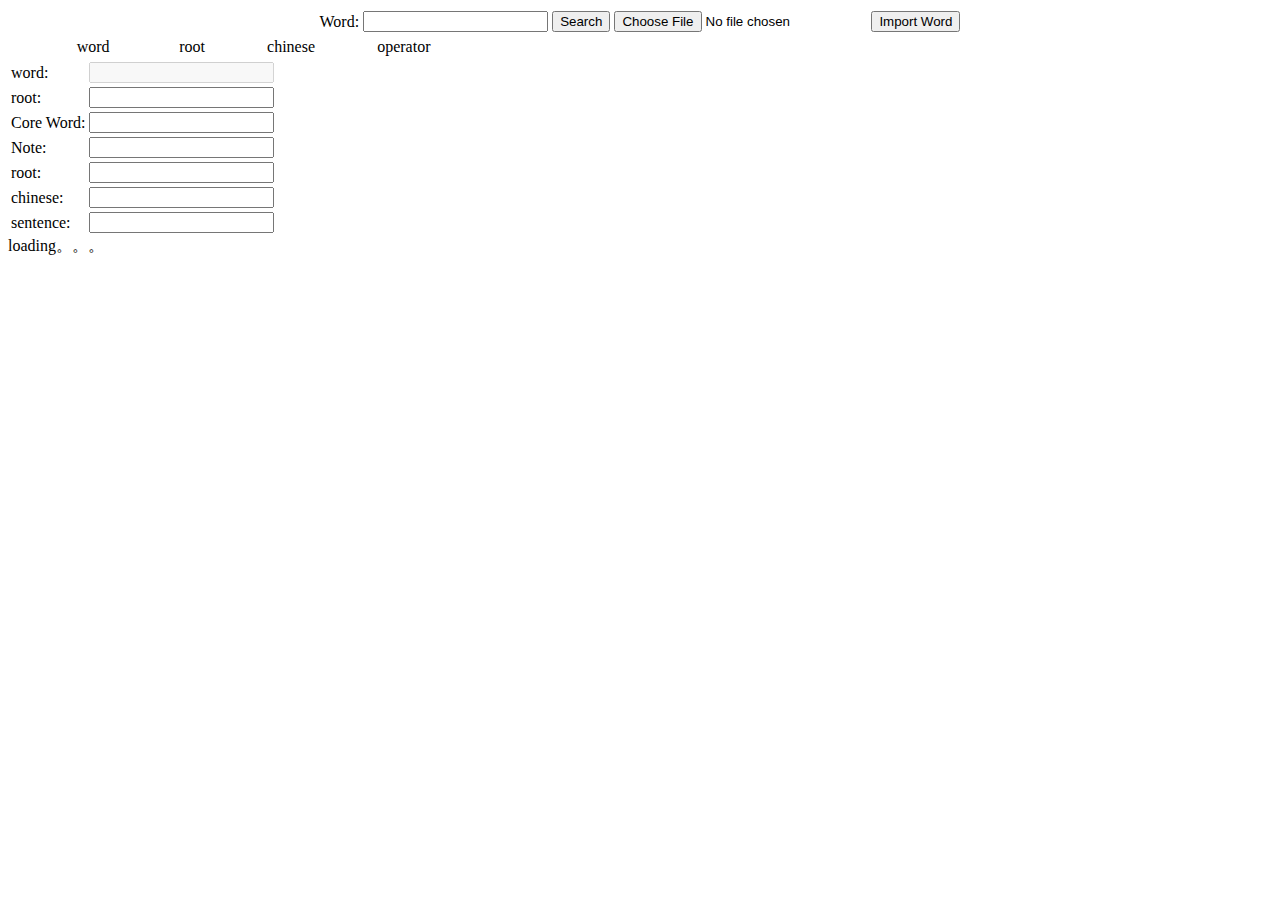
<file: 词汇/english/src/main/resources/templates/admin.html>
<!DOCTYPE html>
<html xmlns:th="http://www.thymeleaf.org">
<head>
    <head th:include="/header_css::header('Word')"></head>
</head>
<body>
<div>
    <div>
        <table  class="table table-striped table-hover" align="center">
            <tr>
                <td>Word:</td>
                <td> <input type="text" id="searchWord" class='form-control'></td>
                <td><button type='button' class='btn btn-default' id="search" >Search</button></td>
                <td>
                   <input type="file" id="uploadFile" name="uploadFile"  />
                </td>
                <td>
                    <button type='button' class='btn btn-default' id="importWord" >Import Word</button>
                </td>
            </tr>
        </table>
    </div>
    <div style="color: red;display:none"  id="importError" align="center"></div>
    <div>
        <table class="table table-striped table-hover">
            <thead  align="center">
                <tr>
                    <td width="40%">word</td>
                    <td>root</td>
                    <td width="40%">chinese</td>
                    <td>operator</td>
                </tr>
            </thead>
            <tbody id="wordtbody" align="center">

            </tbody>
        </table>
    </div>
    <div id="wordpage"  align="right"></div>

</div>
<div id="dialog-form">
    <table class="table table-striped table-hover">
        <tr>
            <td>
                word:
            </td>
            <td>
                <input type="text" id="word" class='form-control' disabled="disabled">
                <input type="hidden" id="wordId" class='form-control'>
            </td>
        </tr>
        <tr>
            <td>
                root:
            </td>
            <td>
                <input type="text" id="root" class='form-control'>
            </td>
        </tr>
        <tr>
            <td>
                Core Word:
            </td>
            <td>
                <input type="text" id="coreWord" class='form-control'>
            </td>
        </tr>
        <tr>
            <td>
                Note:
            </td>
            <td>
                <input type="text" id="note" class='form-control'>
            </td>
        </tr>
        <tr>
            <td>
                root:
            </td>
            <td>
                <input type="text" id="root" class='form-control' >
            </td>
        </tr>
        <tr>
            <td>
                chinese:
            </td>
            <td>
                <input type="text" id="chinese" class='form-control' >
            </td>
        </tr>
        <tr>
            <td>
                sentence:
            </td>
            <td>
                <input type="text" id="sentence" class='form-control' >
            </td>
        </tr>
    </table>
</div>
<div id="myModal" class="modal fade" data-keyboard="false"
     data-backdrop="static" data-role="dialog"
     aria-labelledby="myModalLabel" aria-hidden="true">
    <div id="loading" class="loading">loading。。。</div>
</div>
</body>
<div th:include="/footer_js::footer"></div>
<script th:src="@{/js/admin.js}"></script>
</html>
</file>
